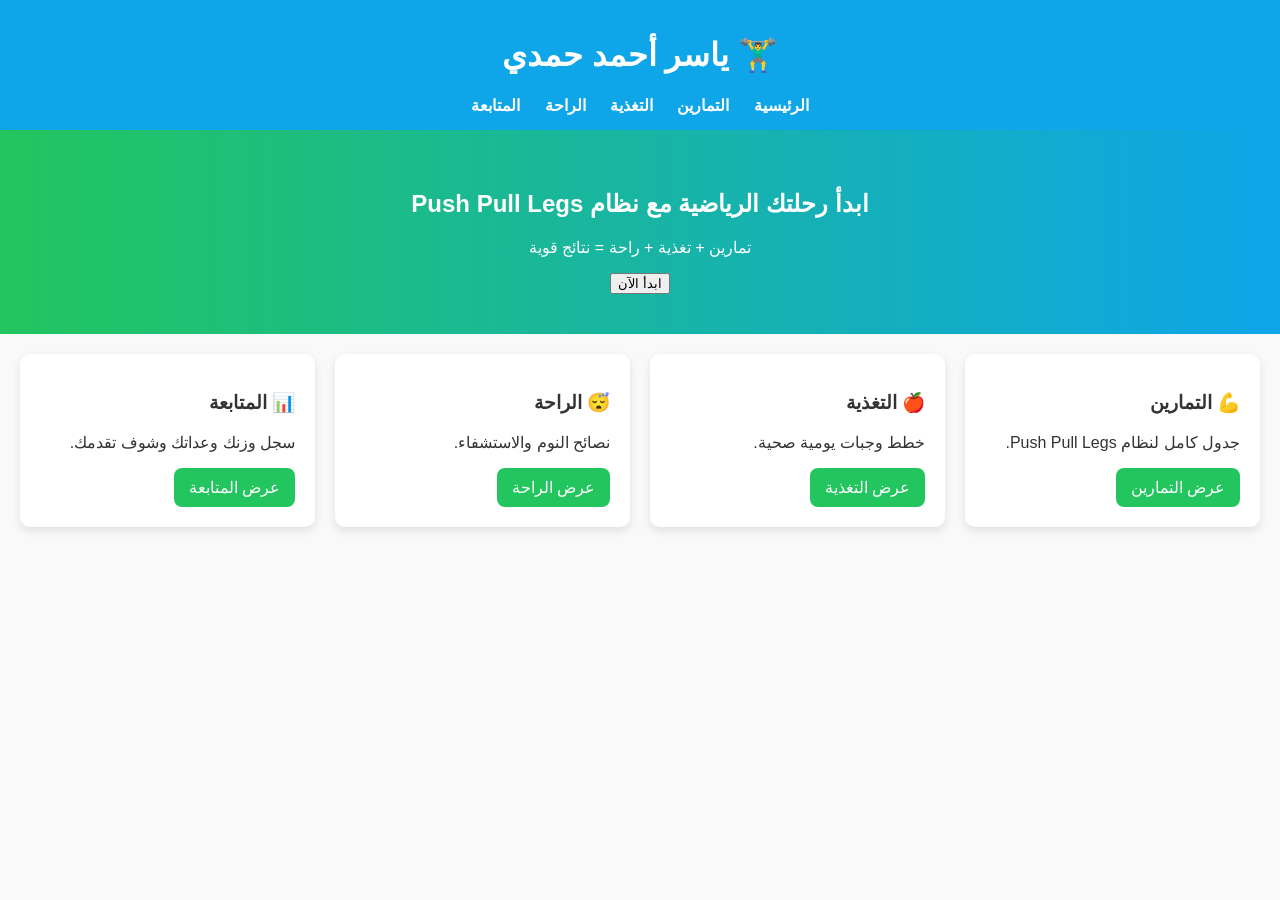
<file: assets/js/index.html>
<!DOCTYPE html>
<html lang="ar" dir="rtl">
<head>
  <meta charset="UTF-8">
  <title>🏋️‍♂️ موقع ياسر الرياضي</title>
  <link rel="stylesheet" href="style.css">
</head>
<body>

<header>
  <h1>🏋️‍♂️ ياسر أحمد حمدي</h1>
  <nav>
    <a href="index.html">الرئيسية</a>
    <a href="workouts.html">التمارين</a>
    <a href="nutrition.html">التغذية</a>
    <a href="recovery.html">الراحة</a>
    <a href="progress.html">المتابعة</a>
  </nav>
</header>

<section class="hero">
  <h2>ابدأ رحلتك الرياضية مع نظام Push Pull Legs</h2>
  <p>تمارين + تغذية + راحة = نتائج قوية</p>
  <button onclick="alert('جاهز تبدأ يا ياسر؟ 💪')">ابدأ الآن</button>
</section>

<section class="grid">
  <div class="card">
    <h3>💪 التمارين</h3>
    <p>جدول كامل لنظام Push Pull Legs.</p>
    <a href="workouts.html" class="btn">عرض التمارين</a>
  </div>
  <div class="card">
    <h3>🍎 التغذية</h3>
    <p>خطط وجبات يومية صحية.</p>
    <a href="nutrition.html" class="btn">عرض التغذية</a>
  </div>
  <div class="card">
    <h3>😴 الراحة</h3>
    <p>نصائح النوم والاستشفاء.</p>
    <a href="recovery.html" class="btn">عرض الراحة</a>
  </div>
  <div class="card">
    <h3>📊 المتابعة</h3>
    <p>سجل وزنك وعداتك وشوف تقدمك.</p>
    <a href="progress.html" class="btn">عرض المتابعة</a>
  </div>
</section>

</body>
</html>
</file>
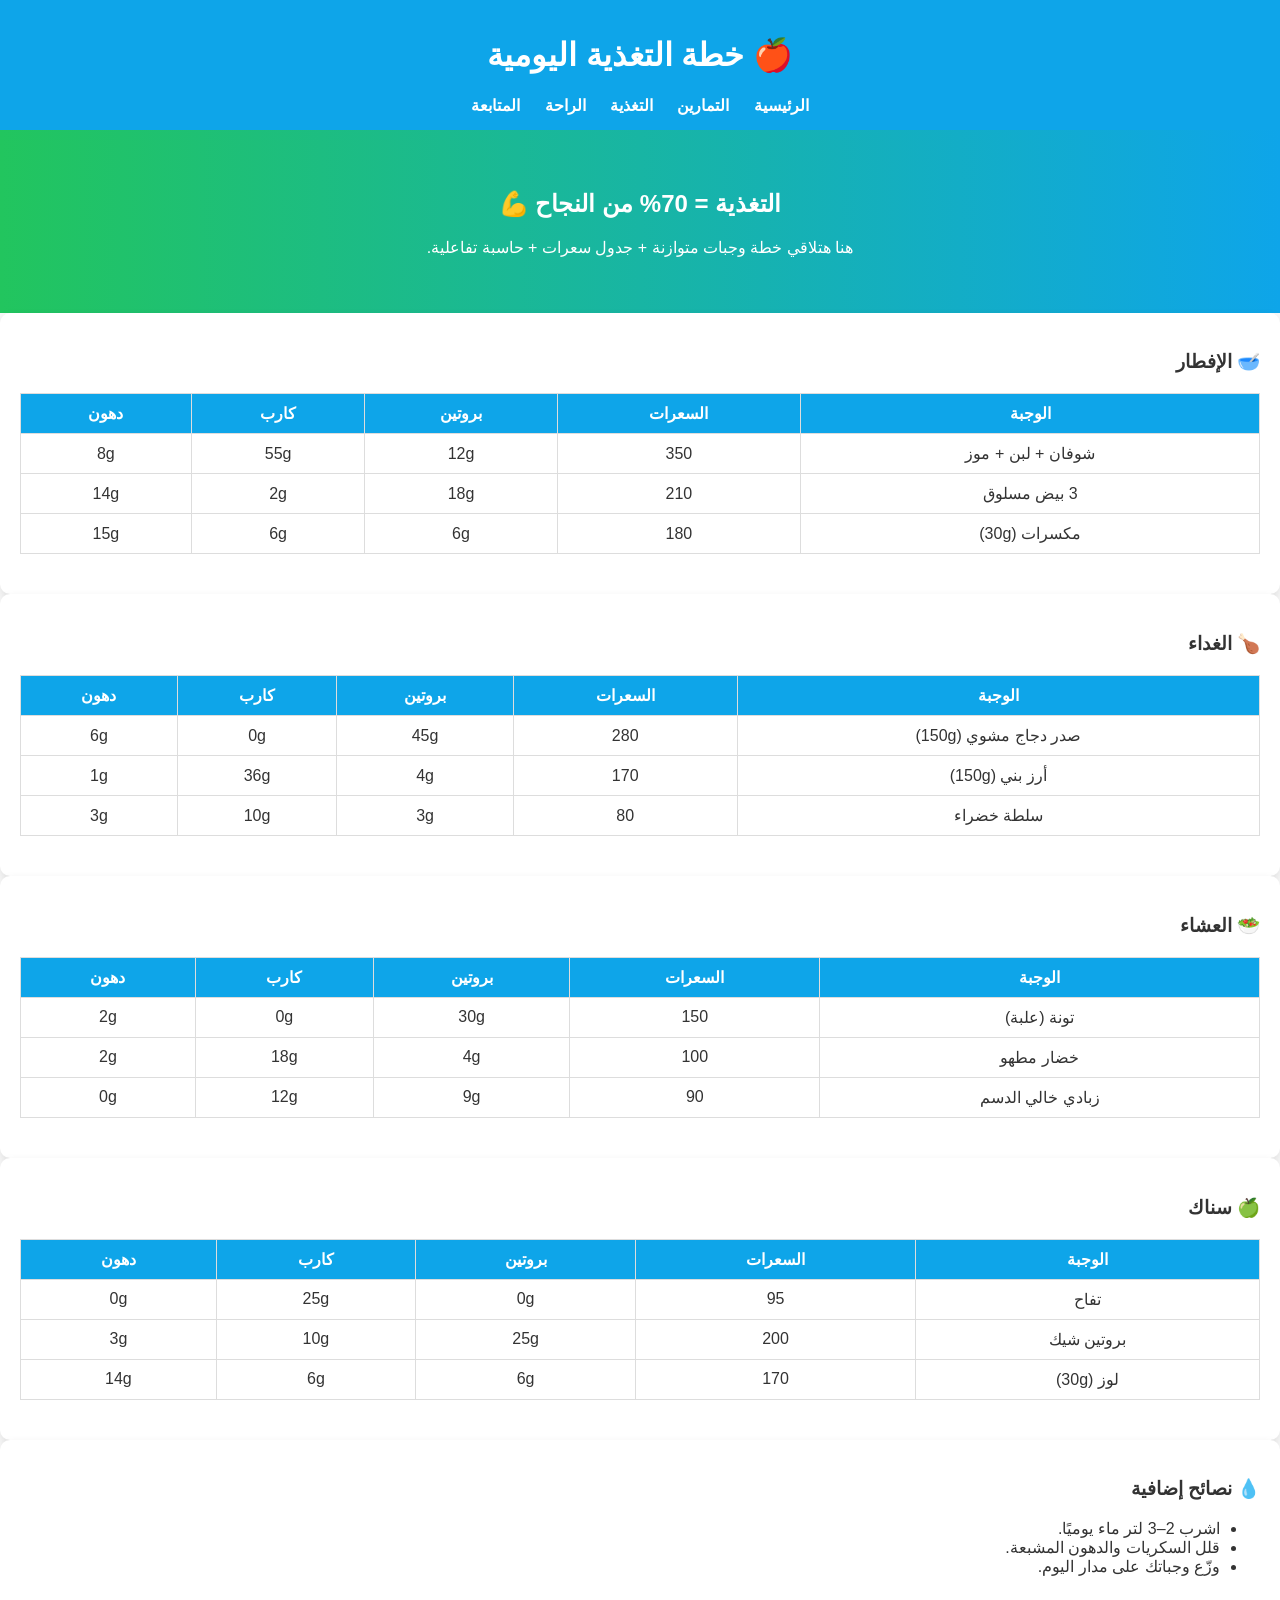
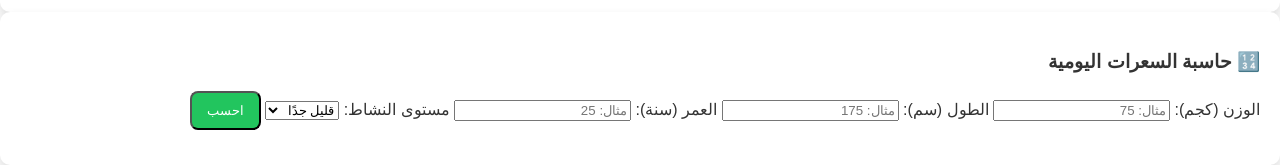
<file: assets/js/nutrition.html>
<!DOCTYPE html>
<html lang="ar" dir="rtl">
<head>
  <meta charset="UTF-8">
  <title>🍎 التغذية — موقع ياسر الرياضي</title>
  <link rel="stylesheet" href="style.css">
</head>
<body>

<header>
  <h1>🍎 خطة التغذية اليومية</h1>
  <nav>
    <a href="index.html">الرئيسية</a>
    <a href="workouts.html">التمارين</a>
    <a href="nutrition.html" class="active">التغذية</a>
    <a href="recovery.html">الراحة</a>
    <a href="progress.html">المتابعة</a>
  </nav>
</header>

<section class="hero">
  <h2>التغذية = 70% من النجاح 💪</h2>
  <p>هنا هتلاقي خطة وجبات متوازنة + جدول سعرات + حاسبة تفاعلية.</p>
</section>

<!-- 🥣 الإفطار -->
<section class="card">
  <h3>🥣 الإفطار</h3>
  <table>
    <tr><th>الوجبة</th><th>السعرات</th><th>بروتين</th><th>كارب</th><th>دهون</th></tr>
    <tr><td>شوفان + لبن + موز</td><td>350</td><td>12g</td><td>55g</td><td>8g</td></tr>
    <tr><td>3 بيض مسلوق</td><td>210</td><td>18g</td><td>2g</td><td>14g</td></tr>
    <tr><td>مكسرات (30g)</td><td>180</td><td>6g</td><td>6g</td><td>15g</td></tr>
  </table>
</section>

<!-- 🍗 الغداء -->
<section class="card">
  <h3>🍗 الغداء</h3>
  <table>
    <tr><th>الوجبة</th><th>السعرات</th><th>بروتين</th><th>كارب</th><th>دهون</th></tr>
    <tr><td>صدر دجاج مشوي (150g)</td><td>280</td><td>45g</td><td>0g</td><td>6g</td></tr>
    <tr><td>أرز بني (150g)</td><td>170</td><td>4g</td><td>36g</td><td>1g</td></tr>
    <tr><td>سلطة خضراء</td><td>80</td><td>3g</td><td>10g</td><td>3g</td></tr>
  </table>
</section>

<!-- 🥗 العشاء -->
<section class="card">
  <h3>🥗 العشاء</h3>
  <table>
    <tr><th>الوجبة</th><th>السعرات</th><th>بروتين</th><th>كارب</th><th>دهون</th></tr>
    <tr><td>تونة (علبة)</td><td>150</td><td>30g</td><td>0g</td><td>2g</td></tr>
    <tr><td>خضار مطهو</td><td>100</td><td>4g</td><td>18g</td><td>2g</td></tr>
    <tr><td>زبادي خالي الدسم</td><td>90</td><td>9g</td><td>12g</td><td>0g</td></tr>
  </table>
</section>

<!-- 🍏 سناك -->
<section class="card">
  <h3>🍏 سناك</h3>
  <table>
    <tr><th>الوجبة</th><th>السعرات</th><th>بروتين</th><th>كارب</th><th>دهون</th></tr>
    <tr><td>تفاح</td><td>95</td><td>0g</td><td>25g</td><td>0g</td></tr>
    <tr><td>بروتين شيك</td><td>200</td><td>25g</td><td>10g</td><td>3g</td></tr>
    <tr><td>لوز (30g)</td><td>170</td><td>6g</td><td>6g</td><td>14g</td></tr>
  </table>
</section>

<!-- 💧 نصائح -->
<section class="card">
  <h3>💧 نصائح إضافية</h3>
  <ul>
    <li>اشرب 2–3 لتر ماء يوميًا.</li>
    <li>قلل السكريات والدهون المشبعة.</li>
    <li>وزّع وجباتك على مدار اليوم.</li>
  </ul>
</section>

<!-- 🔢 الحاسبة -->
<section class="card">
  <h3>🔢 حاسبة السعرات اليومية</h3>
  <label>الوزن (كجم):</label>
  <input type="number" id="weight" placeholder="مثال: 75">
  
  <label>الطول (سم):</label>
  <input type="number" id="height" placeholder="مثال: 175">
  
  <label>العمر (سنة):</label>
  <input type="number" id="age" placeholder="مثال: 25">
  
  <label>مستوى النشاط:</label>
  <select id="activity">
    <option value="1.2">قليل جدًا</option>
    <option value="1.375">خفيف</option>
    <option value="1.55">متوسط</option>
    <option value="1.725">عالي</option>
    <option value="1.9">شديد جدًا</option>
  </select>
  
  <button class="btn primary" onclick="calcCalories()">احسب</button>
  
  <div id="result" style="margin-top:15px;"></div>
</section>

<script>
function calcCalories(){
  const w = parseFloat(document.getElementById('weight').value);
  const h = parseFloat(document.getElementById('height').value);
  const a = parseFloat(document.getElementById('age').value);
  const act = parseFloat(document.getElementById('activity').value);

  if(!w || !h || !a){ alert("من فضلك أدخل كل البيانات"); return; }

  // معادلة Mifflin-St Jeor
  let bmr = (10*w) + (6.25*h) - (5*a) + 5; // للرجال
  let calories = bmr * act;

  // تقسيم الماكروز (30% بروتين، 50% كارب، 20% دهون)
  let protein = (calories * 0.3) / 4;
  let carbs   = (calories * 0.5) / 4;
  let fats    = (calories * 0.2) / 9;

  document.getElementById('result').innerHTML = `
    <p>🔥 السعرات اليومية: <strong>${Math.round(calories)}</strong> كالوري</p>
    <p>💪 بروتين: <strong>${Math.round(protein)} جم</strong></p>
    <p>🍚 كارب: <strong>${Math.round(carbs)} جم</strong></p>
    <p>🥑 دهون: <strong>${Math.round(fats)} جم</strong></p>
  `;
}
</script>

</body>
</html>
</file>
<file: assets/js/style.css>
body {
  font-family: 'Cairo', Tahoma, sans-serif;
  background: #f9f9f9;
  margin: 0;
  padding: 0;
  color: #333;
}

header {
  background: #0ea5e9;
  color: white;
  padding: 15px;
  text-align: center;
}

nav a {
  color: white;
  margin: 0 10px;
  text-decoration: none;
  font-weight: bold;
}

.hero {
  text-align: center;
  padding: 40px;
  background: linear-gradient(to right, #22c55e, #0ea5e9);
  color: white;
}

.grid {
  display: grid;
  grid-template-columns: repeat(auto-fit, minmax(220px, 1fr));
  gap: 20px;
  padding: 20px;
}

.card {
  background: white;
  border-radius: 10px;
  padding: 20px;
  box-shadow: 0 4px 10px rgba(0,0,0,0.1);
  transition: transform 0.3s;
}

.card:hover {
  transform: translateY(-5px);
}

.btn {
  display: inline-block;
  background: #22c55e;
  color: white;
  padding: 10px 15px;
  border-radius: 8px;
  text-decoration: none;
}

table {
  width: 100%;
  border-collapse: collapse;
  margin: 20px 0;
}

table th, table td {
  border: 1px solid #ddd;
  padding: 10px;
  text-align: center;
}

table th {
  background: #0ea5e9;
  color: white;
}
</file>
